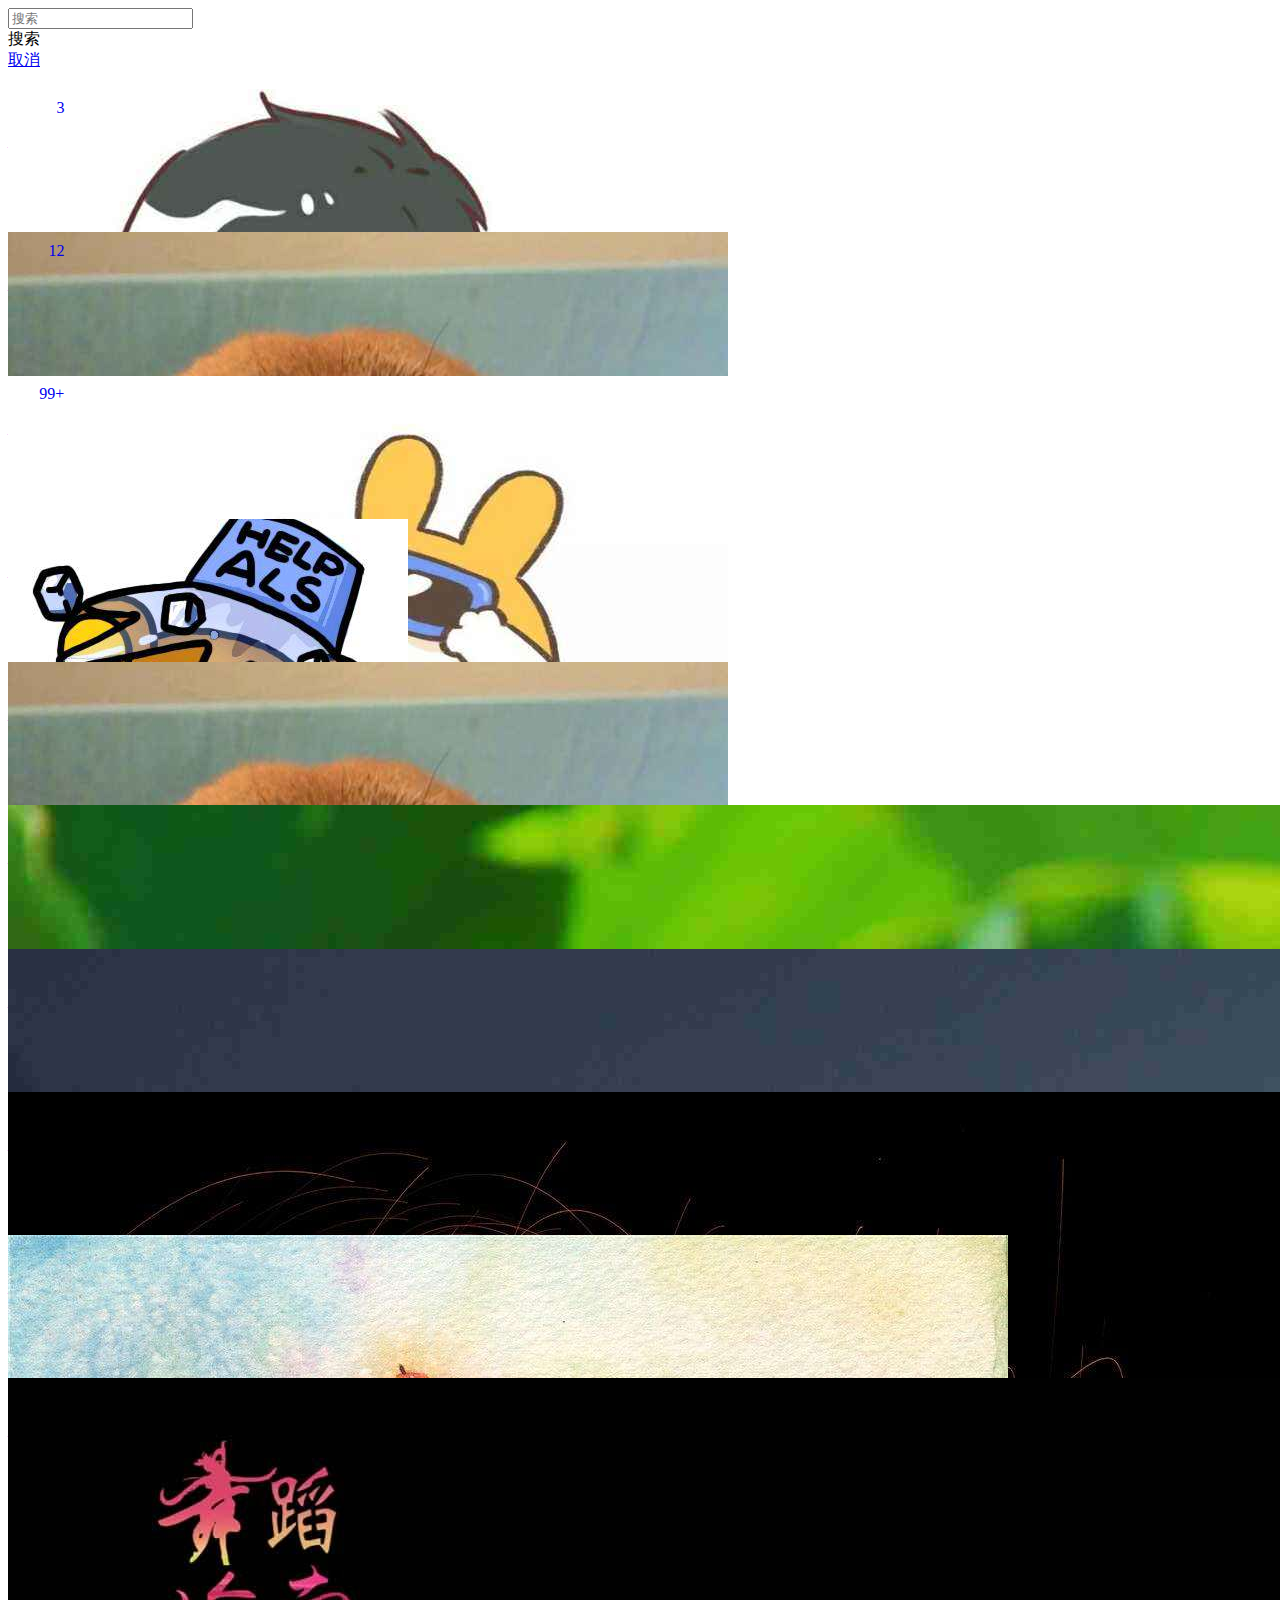
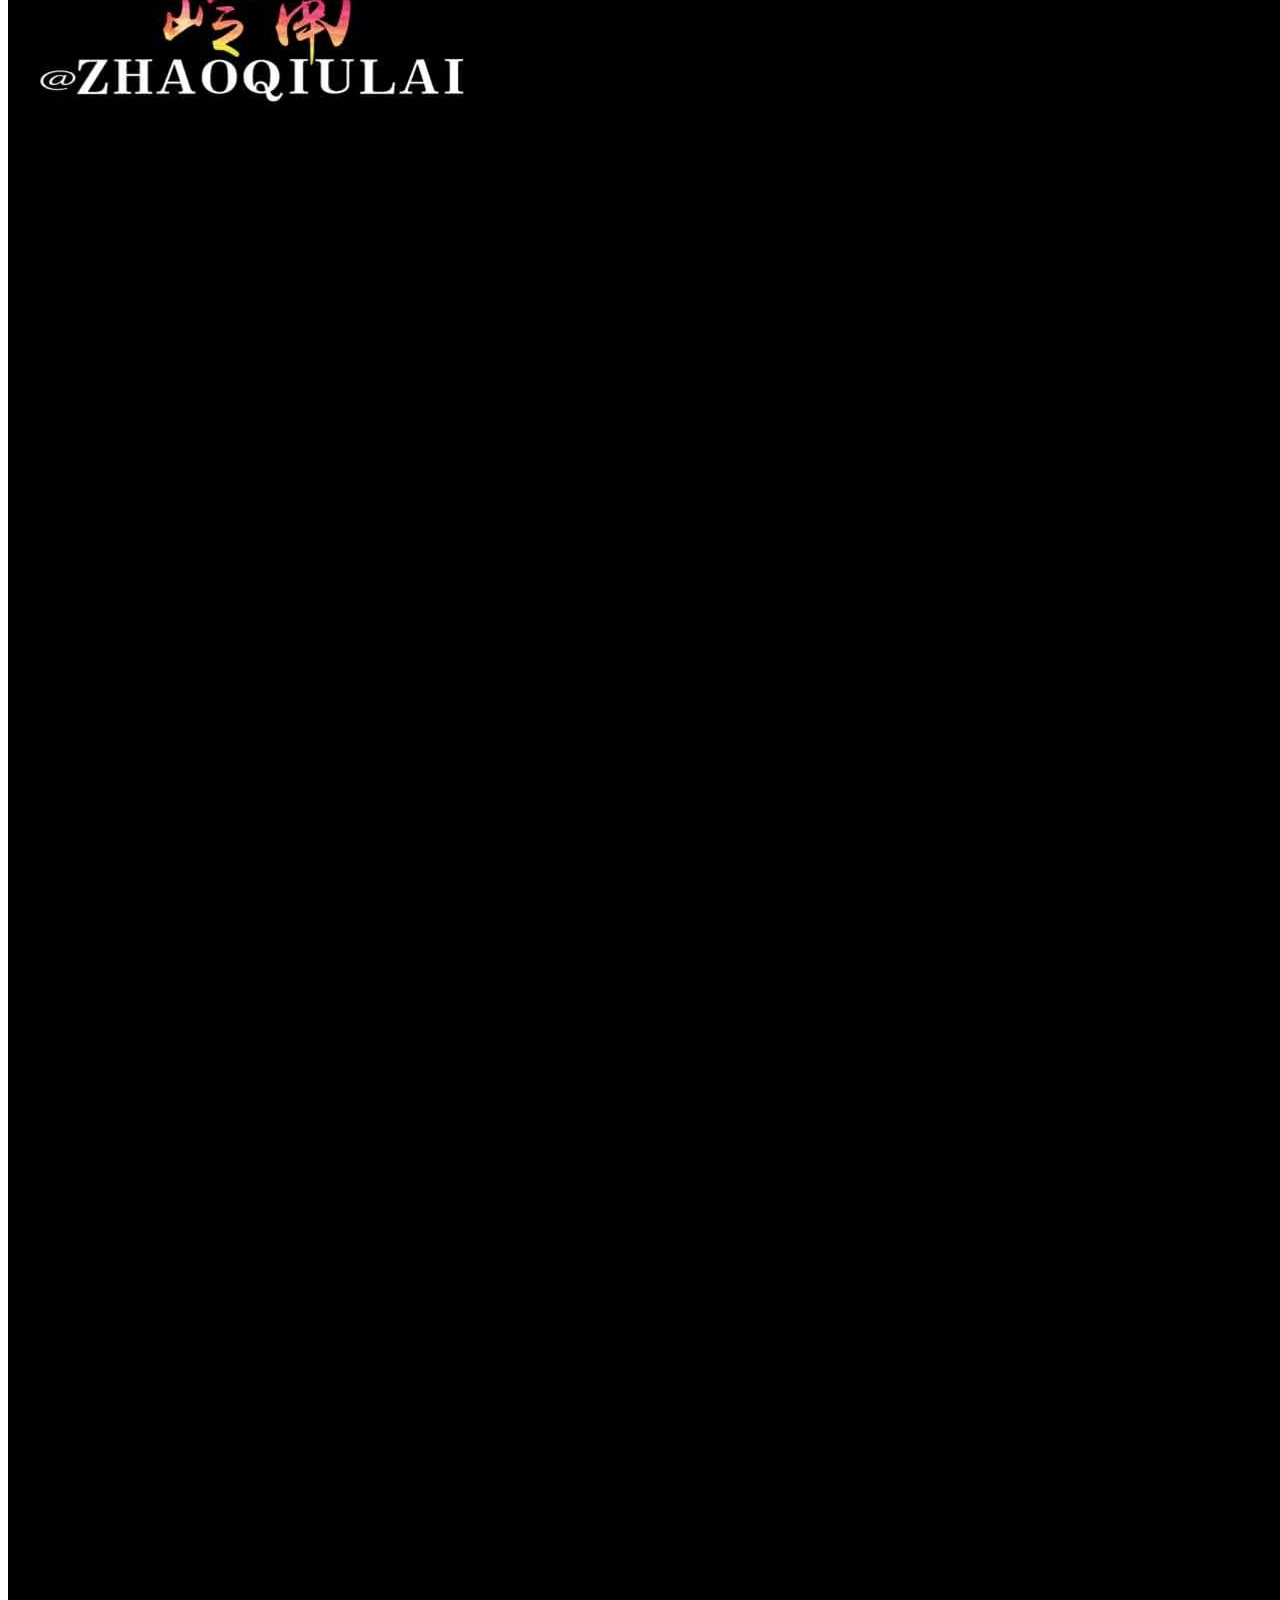
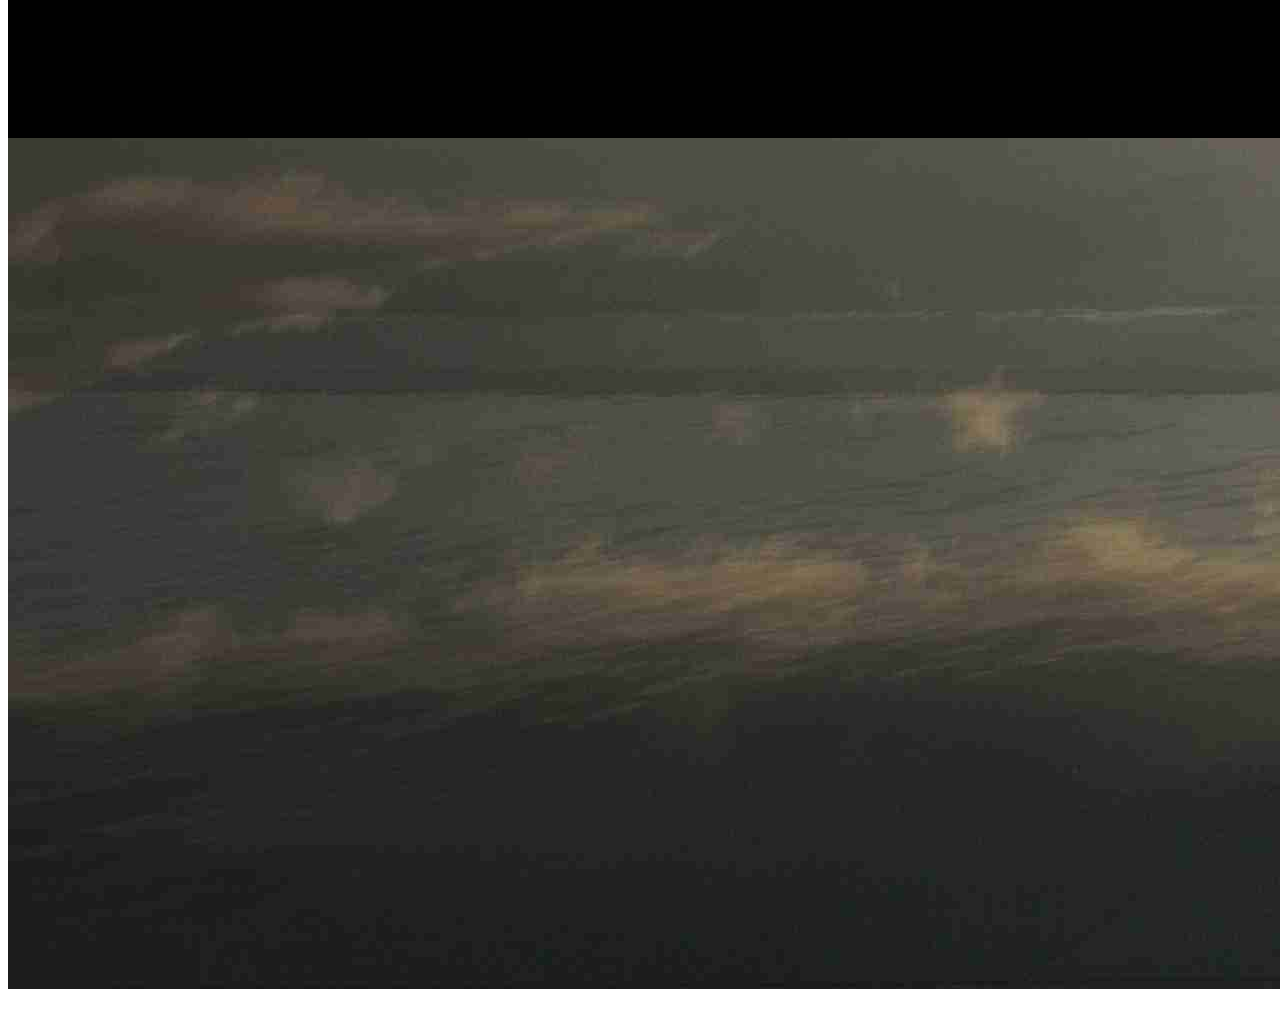
<file: src/page/charts/index.html>
<!DOCTYPE html>
<html lang="en" style="height:100%";>
    <head>
        <meta charset="UTF-8">
        <meta name="viewport" content="width=device-width,initial-scale=1,user-scalable=0,viewport-fit=cover">
        <title>WeUI</title>
        <!-- 引入 WeUI -->
		<link rel="stylesheet" href="https://res.wx.qq.com/open/libs/weui/2.3.0/weui.min.css"/>

    <style type="text/css">
        .badge-position{
            position: absolute;
            top: -.4em;
            right: -.4em;
		}
		.nav-small-right{
			 text-align: right;
        }
    </style>
    </head>
	
	<body ontouchstart>
		<div class="container" id="container"></div>


		
    <div class="page__pd">
		<div class="weui-search-bar" id="searchBar">
		  <form class="weui-search-bar__form" action="#">
			<div class="weui-search-bar__box">
			  <i class="weui-icon-search"></i>
			  <input type="search" class="weui-search-bar__input" id="searchInput" placeholder="搜索" required="">
			  <a href="javascript:" class="weui-icon-clear" id="searchClear"></a>
			</div>
			<label class="weui-search-bar__label" id="searchText" style="transform-origin: 0px 0px 0px; opacity: 1; transform: scale(1, 1);">
			  <i class="weui-icon-search"></i>
			  <span>搜索</span>
			</label>
		  </form>
		  <a href="javascript:" class="weui-search-bar__cancel-btn" id="searchCancel">取消</a>
		</div>




		<div class="weui-panel weui-panel_access js_item">
		<div class="weui-panel__bd">

			<!-- 虚拟好友 -->
            <!-- 目前只做了这一个可以进入聊天框 -->
			<a href="./chat.html" class="weui-media-box weui-media-box_appmsg">
			  <div class="weui-media-box__hd">
				<img class="weui-media-box__thumb" src="img/2.jpg" alt="">
				<span class="weui-badge" style="position: absolute;top: -.4em;right: -.4em;">3</span>
			  </div>
			  <div class="weui-media-box__bd">
				<h4 class="weui-media-box__title">
				  小明
				  <span class="nav-small-right">下午7:23</span>
				</h4>
				<p class="weui-media-box__desc">晚上一起吃饭吗？</p>
			  </div>
			</a>




			<a href="javascript:void(0);" class="weui-media-box weui-media-box_appmsg">
				<div class="weui-media-box__hd">
				  <img class="weui-media-box__thumb" src="img/5.jpg" alt="">
				  <span class="weui-badge" style="position: absolute;top: -.4em;right: -.4em;">12</span>
				</div>
				<div class="weui-media-box__bd">
				  <h4 class="weui-media-box__title">
					小红
					<span class="weui-media-box__title-after">下午7:23</span>
				  </h4>
				  <p class="weui-media-box__desc">明天要交作业</p>
				</div>
			  </a>




			<a href="javascript:void(0);" class="weui-media-box weui-media-box_appmsg">
			  <div class="weui-media-box__hd ">
				<img class="weui-media-box__thumb" src="img/3.jpg" alt="">
				<span class="weui-badge" style="position: absolute;top: -.4em;right: -.4em;">99+</span>
			  </div>
			  <div class="weui-media-box__bd  js_item" data-id="layers">
				<h4 class="weui-media-box__title">
				  小杨
				  <span class="weui-media-box__title-after">上午10:15</span>
				</h4>
				<p class="weui-media-box__desc">笔记可以借抄一下不</p>
			  </div>
			</a>



			<a href="javascript:void(0);" class="weui-media-box weui-media-box_appmsg">
			  <div class="weui-media-box__hd">
				<img class="weui-media-box__thumb" src="img/4.jpg" alt="">
			  </div>
			  <div class="weui-media-box__bd">
				<h4 class="weui-media-box__title">
				  小刘
				  <span class="weui-media-box__title-after">下午8:12</span>
				</h4>
				<p class="weui-media-box__desc">小李明天早上帮我带两个包子，一个猪肉粉丝和一个奶黄包</p>
			  </div>
			</a>




			<a href="javascript:void(0);" class="weui-media-box weui-media-box_appmsg">
			  <div class="weui-media-box__hd">
				<img class="weui-media-box__thumb" src="img/5.jpg" alt="">
			  </div>
			  <div class="weui-media-box__bd">
				<h4 class="weui-media-box__title">
				  小王
				  <span class="weui-media-box__title-after">下午7:23</span>
				</h4>
				<p class="weui-media-box__desc">晚上的课延迟到下周了</p>
			  </div>
			</a>


			<a href="javascript:void(0);" class="weui-media-box weui-media-box_appmsg">
			  <div class="weui-media-box__hd">
				<img class="weui-media-box__thumb" src="img/6.jpg" alt="">
			  </div>
			  <div class="weui-media-box__bd">
				<h4 class="weui-media-box__title">
				  小江
				  <span class="weui-media-box__title-after">上午10:15</span>
				</h4>
				<p class="weui-media-box__desc">星期天有个展，要不要一起去看？</p>
			  </div>
			</a>
			<a href="javascript:void(0);" class="weui-media-box weui-media-box_appmsg">
			  <div class="weui-media-box__hd">
				<img class="weui-media-box__thumb" src="img/7.jpg" alt="">
			  </div>
			  <div class="weui-media-box__bd">
				<h4 class="weui-media-box__title">
				  小一
				  <span class="weui-media-box__title-after">下午8:12</span>
				</h4>
				<p class="weui-media-box__desc">[图片]</p>
			  </div>
			</a>

			<a href="javascript:void(0);" class="weui-media-box weui-media-box_appmsg">
			  <div class="weui-media-box__hd">
				<img class="weui-media-box__thumb" src="img/8.jpg" alt="">
			  </div>
			  <div class="weui-media-box__bd">
				<h4 class="weui-media-box__title">
				  小花
				  <span class="weui-media-box__title-after">下午7:23</span>
				</h4>
				<p class="weui-media-box__desc">[语音]</p>
			  </div>
			</a>
			<a href="javascript:void(0);" class="weui-media-box weui-media-box_appmsg">
			  <div class="weui-media-box__hd">
				<img class="weui-media-box__thumb" src="img/9.jpg" alt="">
			  </div>
			  <div class="weui-media-box__bd">
				<h4 class="weui-media-box__title">
				  小川
				  <span class="weui-media-box__title-after">上午10:15</span>
				</h4>
				<p class="weui-media-box__desc">[视频]
			  </div>
			</a>
			<a href="javascript:void(0);" class="weui-media-box weui-media-box_appmsg">
			  <div class="weui-media-box__hd">
				<img class="weui-media-box__thumb" src="img/10.jpg" alt="">
			  </div>
			  <div class="weui-media-box__bd">
				<h4 class="weui-media-box__title">
				  小菲
				  <span class="weui-media-box__title-after">下午8:12</span>
				</h4>
				<p class="weui-media-box__desc">[图片]</p>
			  </div>
			</a>
		  </div>
		</div>
	  </div>



	  <style>
		.weui-panel {
		  margin: 0;
		}
		.weui-media-box {
		  padding: 8px 15px;
		}
		.weui-panel__bd .weui-media-box__hd {
		  width: 50px;
		  height: 50px;
		  line-height: 50px;
		  position: relative;
		}
		.weui-media-box__desc {
		  -webkit-line-clamp: 1;
		}
		.weui-media-box__title {
		  margin-top: -4px;
		}
	  </style>


		<script type="text/javascript">
				$(function(){
					var winH = $(window).height();
					var categorySpace = 10;
			
					$('.js_item').on('click', function(){
						var id = $(this).data('id');
						window.pageManager.go(id);
					});
					$('.js_category').on('click', function(){
						var $this = $(this),
							$inner = $this.next('.js_categoryInner'),
							$page = $this.parents('.page'),
							$parent = $(this).parent('li');
						var innerH = $inner.data('height');
			
						if(!innerH){
							$inner.css('height', 'auto');
							innerH = $inner.height();
							$inner.removeAttr('style');
							$inner.data('height', innerH);
						}
			
						if($parent.hasClass('js_show')){
							$parent.removeClass('js_show');
						}else{
							$parent.siblings().removeClass('js_show');
			
							$parent.addClass('js_show');
							if(this.offsetTop + this.offsetHeight + innerH > $page.scrollTop() + winH){
								var scrollTop = this.offsetTop + this.offsetHeight + innerH - winH + categorySpace;
			
								if(scrollTop > this.offsetTop){
									scrollTop = this.offsetTop - categorySpace;
								}
			
								$page.scrollTop(scrollTop);
							}
						}
			
						var winH = $(window).height();
						var $foot = $('body').find('.page__ft');
						if($foot.length < 1) return;
			
						if($foot.position().top + $foot.height() < winH){
							$foot.addClass('j_bottom');
						}else{
							$foot.removeClass('j_bottom');
						}
					});
				});
			</script> 


<!-- 微信导航栏 -->
		<div class="page__bd page__bd_spacing">

        </div>
		<div class="weui-tab" >
			<div class="weui-tab__panel">
		
			</div>
			<div class="weui-tabbar tab-bottom">
				<a href="javascript:;" class="weui-tabbar__item weui-bar__item_on">
					<img src="img/weixin.jpg" alt="" class="weui-tabbar__icon">
					<p class="weui-tabbar__label">微信</p>
				</a>
				<a href="javascript:;" class="weui-tabbar__item">
					<img src="img/icon_tabbar.png" alt="" class="weui-tabbar__icon">
					<p class="weui-tabbar__label">通讯录</p>
				</a>
				<a href="javascript:;" class="weui-tabbar__item">
					<img src="img/icon_tabbar.png" alt="" class="weui-tabbar__icon">
					<p class="weui-tabbar__label">发现</p>
				</a>
				<a href="javascript:;" class="weui-tabbar__item">
					<img src="img/icon_tabbar.png" alt="" class="weui-tabbar__icon">
					<p class="weui-tabbar__label">我</p>
				</a>
			</div>
		</div> 


    </body>
</html>
</file>
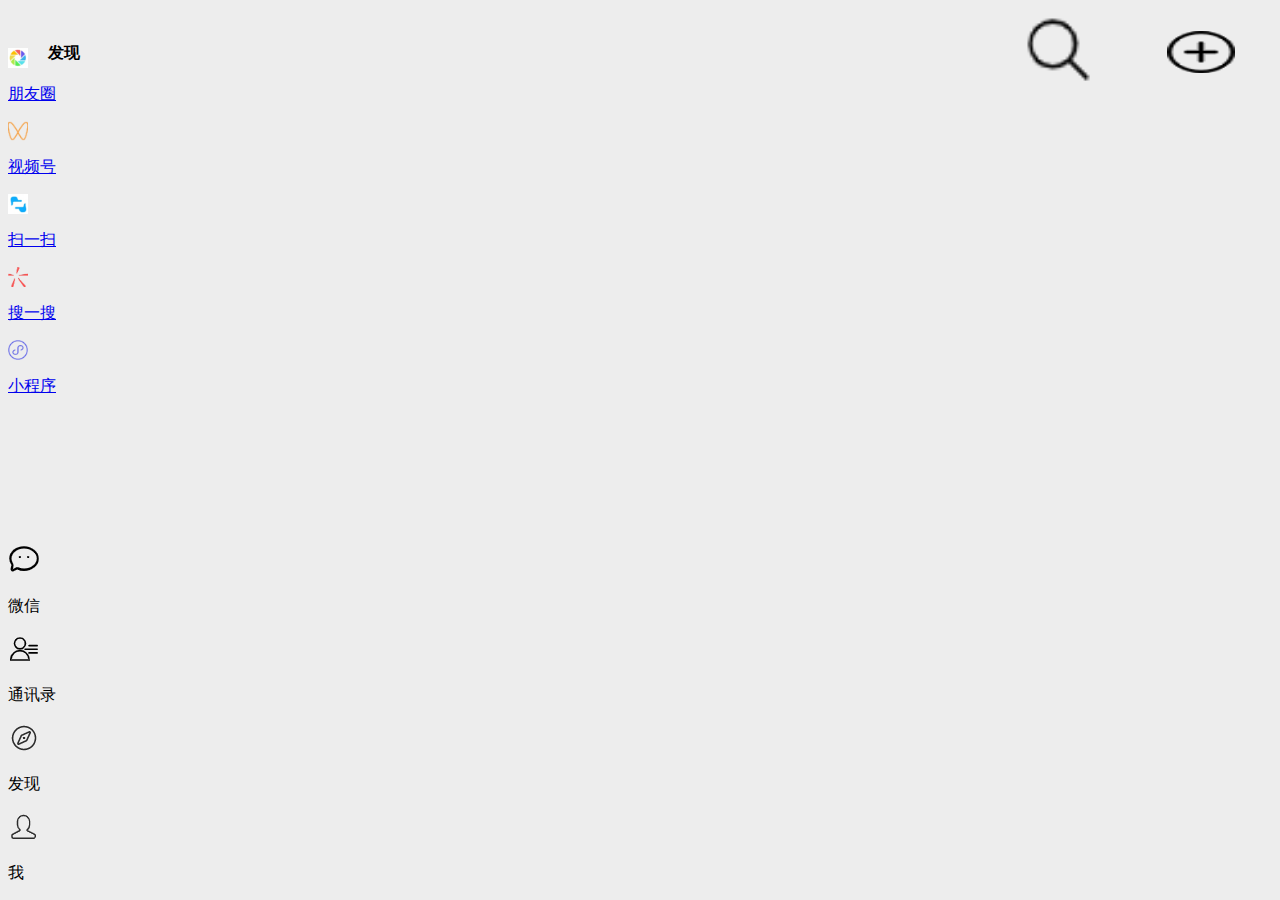
<file: src/page/discover/index.html>
<!DOCTYPE html>
<html>
	<head>
		<meta charset="UTF-8">
        <meta name="viewport" content="width=device-width,initial-scale=1,user-scalable=0">
        <title>WeUI</title>
        <!-- 引入 WeUI CDN 链接 -->
        <link rel="stylesheet" href="https://res.wx.qq.com/open/libs/weui/2.3.0/weui.min.css"/>
		<link rel="stylesheet" href="./index.css" />
		<meta charset="utf-8">
		<title></title>
	</head>
	<body style="background-color: #EDEDED;">
		
		<div class="page">
		    <div class="topbar">
				<table style="width: 100%; height: 100%;">
					<tr style="width: 100%;">
						<td style="width: 78%; padding-left: 3%; font-weight: bold;">发现</td>
						<td style="text-align: center; line-height:100%;"><img src="../../images/search.png"  style="width: 60%;height: 60%;"/></td>
						<td style="text-align: center; line-height:100%;"><img src="../../images/ja.png" style="width: 50%;height: 50%;"/></td>
					</tr>
					
				</table>
		        
		        
		        
		    </div>
		    
		
		     		
		       
		        <div class="weui-cells" style="margin-top: 0px;margin-bottom: 7px;">
		
		            <a style="height: 14px;" class="weui-cell  weui-cell_access weui-cell_example" href="javascript:">
		                <div class="weui-cell__hd"><img src="../../images/friendCircle.jpg" alt="" style="width: 20px; margin-right: 16px; display: block;"></div>
		                <div class="weui-cell__bd">
		                    <p>朋友圈</p>
		                </div>
		                <div class="weui-cell__ft"></div>
		            </a>
		            
		        </div>
								
				<div class="weui-cells" style="margin-top: 0px;margin-bottom: 7px;">
						
				    <a style="height: 14px;" class="weui-cell  weui-cell_access weui-cell_example" href="javascript:">
				        <div class="weui-cell__hd"><img src="../../images/shipinhao.png" alt="" style="width: 20px; margin-right: 16px; display: block;"></div>
				        <div class="weui-cell__bd">
				            <p>视频号</p>
				        </div>
				        <div class="weui-cell__ft"></div>
				    </a>
				  
				</div>
				
				<div class="weui-cells" style="margin-top: 0px;margin-bottom: 7px;">
						
				    <a style="height: 14px;" class="weui-cell  weui-cell_access weui-cell_example" href="javascript:">
				        <div class="weui-cell__hd"><img src="../../images/scan2D.jpg" alt="" style="width: 20px; margin-right: 16px; display: block;"></div>
				        <div class="weui-cell__bd">
				            <p>扫一扫</p>
				        </div>
				        <div class="weui-cell__ft"></div>
				    </a>
				    <a style="height: 14px;"  class="weui-cell  weui-cell_access weui-cell_example" href="javascript:">
				       <div class="weui-cell__hd"><img src="../../images/souyisou.png" alt="" style="width: 20px; margin-right: 16px; display: block;"></div>
				        <div class="weui-cell__bd">
				            <p>搜一搜</p>
				        </div>
				        <div class="weui-cell__ft"></div>
				    </a>
				</div>
				
				<div class="weui-cells" style="margin-top: 0px;margin-bottom: 7px;">
						
				    <a style="height: 14px;" class="weui-cell  weui-cell_access weui-cell_example" href="javascript:">
				        <div class="weui-cell__hd"><img src="../../images/xiaochengxu.png" alt="" style="width: 20px; margin-right: 16px; display: block;"></div>
				        <div class="weui-cell__bd">
				            <p>小程序</p>
				        </div>
				        <div class="weui-cell__ft"></div>
				    </a>
				</div>
				
		    
		</div>
		
		<div class="page" style="position:absolute;bottom:0 ;width: 100%;">
		    <div class="page__bd" style="height: 100%;">
		        <div class="weui-tab">
		            <div class="weui-tab__panel">
		
		            </div>
		            <div class="weui-tabbar">
		                <div class="weui-tabbar__item weui-bar__item_on">
		                    <div style="display: inline-block; position: relative;">
		                        <img src="../../images/charts.png" alt="" class="weui-tabbar__icon">
		                    </div>
		                    <p class="weui-tabbar__label">微信</p>
		                </div>
		                <div class="weui-tabbar__item">
		                    <img src="../../images/tongxulu.png" alt="" class="weui-tabbar__icon">
		                    <p class="weui-tabbar__label">通讯录</p>
		                </div>
		                <div class="weui-tabbar__item">
		                    <div style="display: inline-block; position: relative;">
		                        <img src="../../images/faxian.png" alt="" class="weui-tabbar__icon">
		                    </div>
		                    <p class="weui-tabbar__label">发现</p>
		                </div>
		                <div class="weui-tabbar__item">
		                    <img src="../../images/me.png" alt="" class="weui-tabbar__icon">
		                    <p class="weui-tabbar__label">我</p>
		                </div>
		            </div>
		        </div>
		    </div>
		</div>
		<script type="text/javascript">
		    $(function(){
		        $('.weui-tabbar__item').on('click', function () {
		            $(this).addClass('weui-bar__item_on').siblings('.weui-bar__item_on').removeClass('weui-bar__item_on');
		        });
		    });
		</script>
	</body>
</html>
</file>
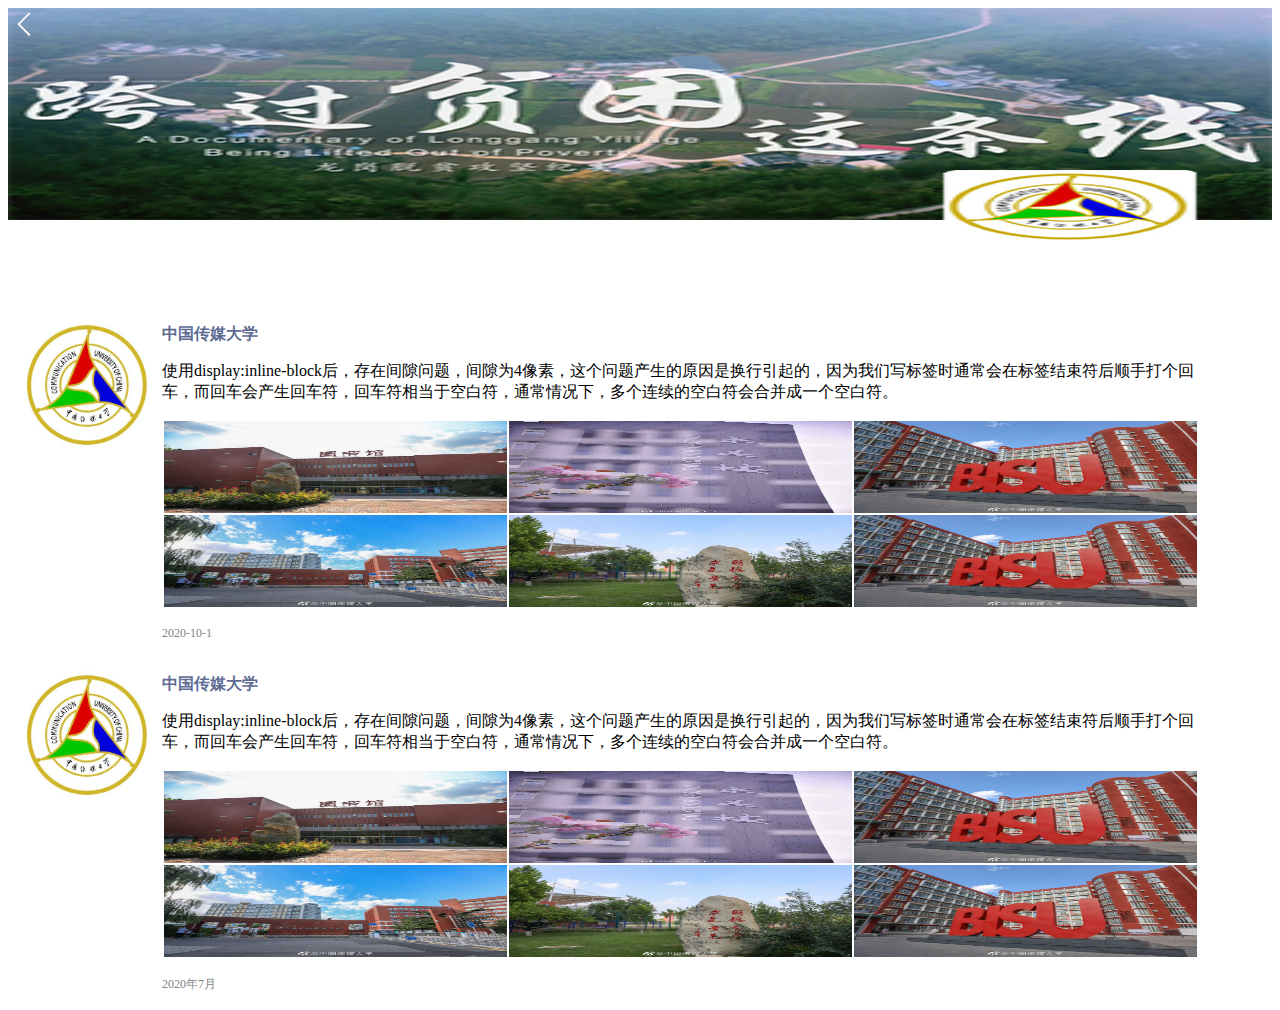
<file: src/page/moments/index.html>
<!DOCTYPE html>
<html>
	<head>
		
		<title></title>


		<meta charset="UTF-8">
        <meta name="viewport" content="width=device-width,initial-scale=1,user-scalable=0">
       
        <!-- 引入 WeUI CDN 链接 -->
        <link rel="stylesheet" href="https://res.wx.qq.com/open/libs/weui/2.3.0/weui.min.css"/>
		<link rel="stylesheet" href="./index.css" />
	</head>
	<body>
		
		<div class="header">
			<a href="../me/index.html"><img src="./images/返回.png"></a>
		</div>
	
		
		<div class="content">	
				<div class="headcion">
					<img src="./images/3.jpg">
				</div>
				<div class="right">
					<div class="nickname">
						<p>中国传媒大学</p>
					</div>

					<div class="message">
						<p>
							使用display:inline-block后，存在间隙问题，间隙为4像素，这个问题产生的原因是换行引起的，因为我们写标签时通常会在标签结束符后顺手打个回车，而回车会产生回车符，回车符相当于空白符，通常情况下，多个连续的空白符会合并成一个空白符。
						</p>
					</div>

					<div class="photo">
						<table>
							<tr>
								<td style="background:url('./images/11.jpg')  no-repeat ;background-size:100% 100%;"></td>
								<td style="background:url('./images/14.jpg')  no-repeat ;background-size:100% 100%;"></td>
								<td style="background:url('./images/15.jpg')  no-repeat ;background-size:100% 100%;"></td>
							</tr>
							<tr>
								<td style="background:url('./images/13.jpg')  no-repeat ;background-size:100% 100%;"></td>
								<td style="background:url('./images/12.jpg')  no-repeat ;background-size:100% 100%;"></td>
								<td style="background:url('./images/15.jpg')  no-repeat ;background-size:100% 100%;"></td>
							</tr>

						</table>
					</div>
					
					<div class="time">
						<p>2020-10-1</p>
					</div>
				</div>			
		</div>
		<div class="weui-media-box weui-media-box_appmsg"> </div>
	



		<div class="content">	
			<div class="headcion">
				<img src="./images/3.jpg">
			</div>
			<div class="right">
				<div class="nickname">
					<p>中国传媒大学</p>
				</div>

				<div class="message">
					<p>
						使用display:inline-block后，存在间隙问题，间隙为4像素，这个问题产生的原因是换行引起的，因为我们写标签时通常会在标签结束符后顺手打个回车，而回车会产生回车符，回车符相当于空白符，通常情况下，多个连续的空白符会合并成一个空白符。
					</p>
				</div>

				<div class="photo">
					<table>
						<tr>
							<td style="background:url('./images/11.jpg')  no-repeat ;background-size:100% 100%;"></td>
							<td style="background:url('./images/14.jpg')  no-repeat ;background-size:100% 100%;"></td>
							<td style="background:url('./images/15.jpg')  no-repeat ;background-size:100% 100%;"></td>
						</tr>
						<tr>
							<td style="background:url('./images/13.jpg')  no-repeat ;background-size:100% 100%;"></td>
							<td style="background:url('./images/12.jpg')  no-repeat ;background-size:100% 100%;"></td>
							<td style="background:url('./images/15.jpg')  no-repeat ;background-size:100% 100%;"></td>
						</tr>

					</table>
				</div>
				
				<div class="time">
					<p>2020年7月</p>
				</div>
			</div>			
	</div>	







	
	</body>
</html>
</file>
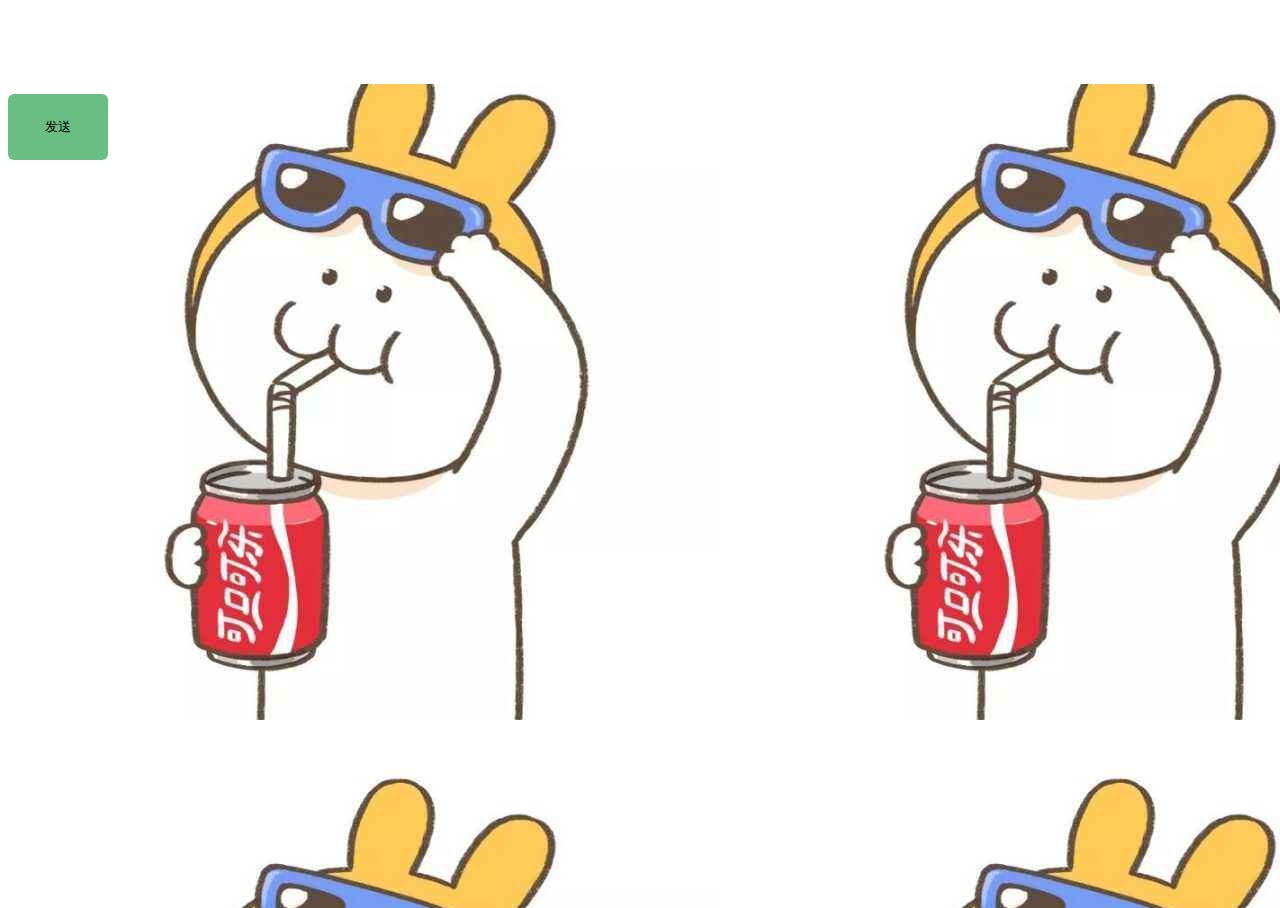
<file: src/page/charts/chat.html>
<!DOCTYPE html>
<html lang="en" style="height:100%";>
	<head>
		<meta charset="utf-8" />
		<title></title>
        <meta name="viewport" content="width=device-width,initial-scale=1,user-scalable=0,viewport-fit=cover">
        <title>WeUI</title>
        <!-- 引入 WeUI -->
		<link rel="stylesheet" href="https://res.wx.qq.com/open/libs/weui/2.3.0/weui.min.css"/>
        <link rel="stylesheet" href="chat.css"> 

    </head>

<body style="height:100%" background="img/3.jpg">

<ul id="ul" class="clearfix"></ul>

<div class="weui-tab" >
        <div class="weui-tab__panel">
    
        </div>
    <div class="weui-tabbar tab-bottom" >

            <p hidden id="imgWrap"><img id="img" src="img/1.jpg"></p>
            <p hidden id="imgWrapleft"><img id="img" src="img/2.jpg"></p>
            <input id="inp" type="text">
           <button id="btn" >发送</button>

    </div>


</div>


<script>



    var div=document.getElementById("div"),
        img=document.getElementById("img"),
        inp=document.getElementById("inp"),
        btn=document.getElementById("btn"),
        ul=document.getElementById("ul"),
        imgWrap=document.getElementById("imgWrap");
        imgWrapleft=document.getElementById("imgWrapleft");

        
    var onOff=true;

        btn.onclick=function(){
            if(onOff)

                ul.innerHTML+="<li class='right'><div>"+imgWrap.innerHTML+"</div><div class='inpss'>"+inp.value+"</div><br></li>";


                //目前这一块自动回复只写了匹配你好这一点，后续要设置回复的消息
                if(inp.value=='你好'){

                    ul.innerHTML+="<li class='left'><div>"+imgWrapleft.innerHTML+"</div><div class='inps'>"+"你好呀"+"</div><br></li>";
                   inp.value="";
                }


                inp.value="";

        }
        
    </script>


</body>
</html>
</file>
<file: src/page/discover/index.css>
.topbar{
	width: 100%;
	height: 40px;
	background-color: #EDEDED;
	margin-bottom: 0;
}
</file>
<file: src/page/moments/index.css>
.header{
    height: 300px;
    width: 100%;
    background:url('./images/2.png')  no-repeat ;
    background-size:100% 100%;
}
.content{
    width: 100%;
    /* height: 400px; */
    
    padding: 0;
    margin: 0;
}
.headcion{
    margin-left:  10px;
    width: 11%;
    float: left;
   
}
.headcion img{
    width: 100%;
    height: 100%;
}
.right{
    margin-left: 5px;
    width: 82%;
    /* background: ivory; */
    float: left;
}
.nickname p{
    font-size: 1em;
    color:#5E6C93 ;
    font-weight: 1000;
}
.photo{
    width: 100%;
    /* height: 400px; */
    /* background: red; */
}
.photo table{
    border: 0;
    width: 100%;
    /* height: 300px; */
    background:white;    
}
.photo table tr {
    /* width: 100px; */
    /* height: 100px; */
    background: black;
}
.photo table tr td{
    width: 33%;
    height: 90px;
    background: white;
}
.photo table tr td img{
    width: 100%;
    
}
.time{
    padding-top: 5px;
    width: 100%;
    padding-bottom: 5px;
}
.time p{
    font-size: 12px;
    font-style: inherit;
    color: #828282;
}
</file>
<file: src/page/charts/chat.css>
*{
    box-sizing: border-box;
}
p,ul,li{
    margin:0;
    padding:0;
}
.clearfix::after{
    content: "";
    display: block;
    clear: both;
}
#iphone{
    width: 351px;
    height: 692px;
    background: url(images/iphone6.png) no-repeat;
    margin: 0 auto;
    padding:80px 0 95px;
}
#wrap{
    width: 313px;
    height: 520px;
    margin:0px auto;
    left:19px;
    top:80px;
    background: linear-gradient(transparent,rgba(0,0,0,.2)),url(images/timg.jpg) no-repeat 50%;
}

#box{
    float: left;
}
#btn{
    background:#6abe83;
    border:none;
    width:100px;
    height:66px;
    margin:10px 5px 0 0;
    border-radius: 6px;
    outline: none;
}
#inp{
    width:1400px;
    height:66px;
    margin:10px 5px 0 0;
    border-radius: 6px;
    border:none;
    outline: none;
    padding:10px;
    /* display:inline-block; */
}
#imgWrap{
    float:left;
    margin:10px 5px 0 10px;
    
}
#imgWrapleft{
    float:right;
    margin:10px 5px 0 10px;
}
#img{
    width:60px;
    height:60px;
    border-radius: 6px;
}
.fr{
    float:right;
}
#ul li{
    width:100%;
    list-style: none;
    margin-bottom: 10px;
}
.right{
    float:right;
}
.left{
    float:left;
}
#ul li.left img,#ul li.left div{
    float:left;
}
#ul li.right img,#ul li.right div{
    float:right;
}
#ul li.right div{
    border: top 900;
    margin-left: 10px;
}
#ul li.right div,#ul li.left div{
    height:56px;
    line-height: 36px;  
}
#ul li.left div{
    margin-right: 10px;
}
.inps,.inpss{
    background:#6abe83;
    height:20px;
    padding:0 10px;
    border-radius: 8px;
    position: relative;

}
.inps::after,.inpss::after{
    content:"";
    position:absolute;
    border-top:6px solid transparent;
    border-bottom:6px solid transparent;
    top:9px;
    
}
.inps::after{
    border-right:6px solid #6abe83;
    left:-6px;
}
.inpss::after{
    border-left:6px solid #6abe83;
    right:-6px;
}
</file>
